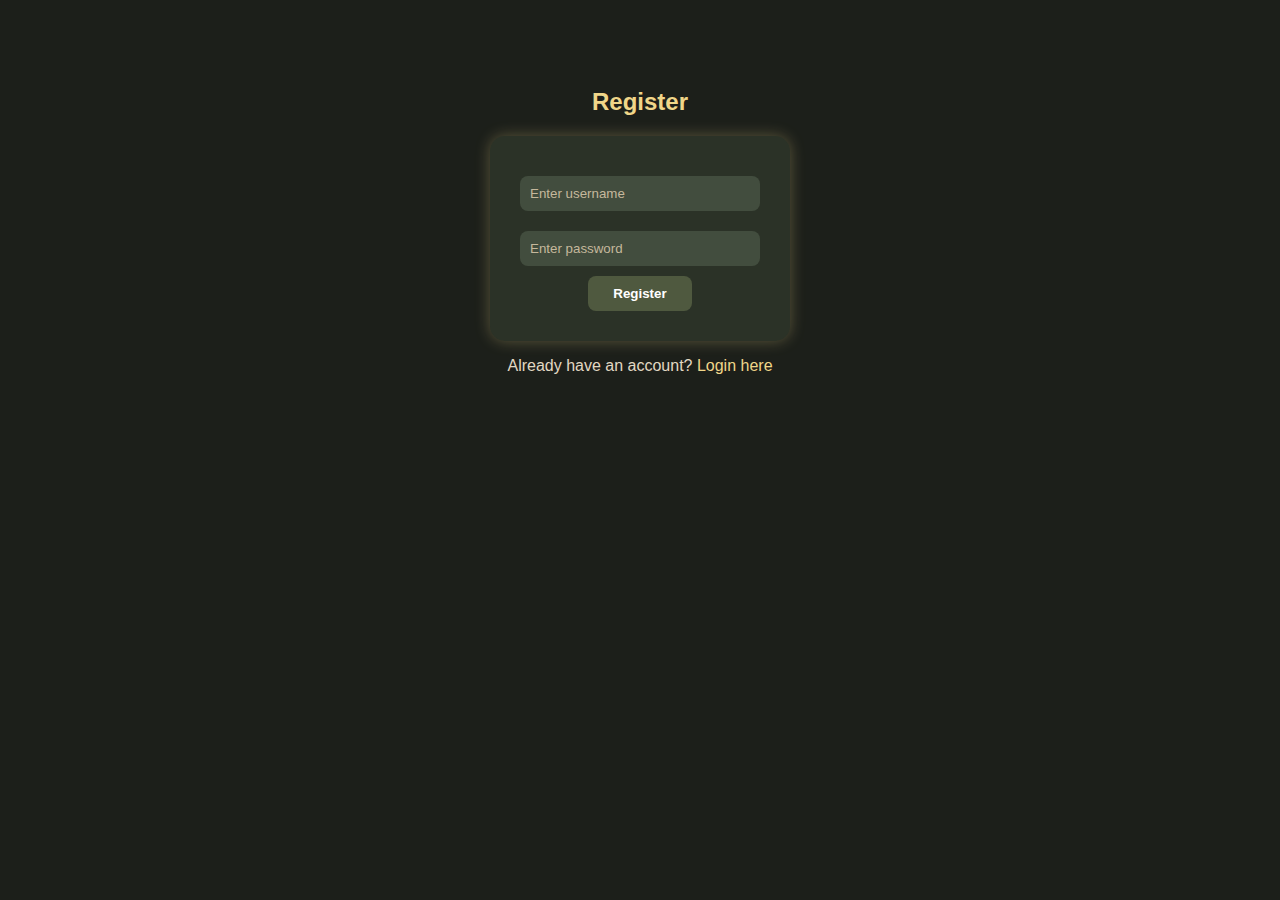
<file: index.html>
<!DOCTYPE html>
<html lang="en">
<head>
  <meta charset="UTF-8">
  <meta name="viewport" content="width=device-width, initial-scale=1.0">
  <title>Register</title>
  <link rel="stylesheet" href="style.css">
</head>
<body>

  <h2>Register</h2>
  <form id="registerForm">
    <input type="text" id="regUser" placeholder="Enter username" required><br>
    <input type="password" id="regPass" placeholder="Enter password" required><br>
    <button type="submit">Register</button>
  </form>

  <p>Already have an account? <a href="login.html">Login here</a></p>

  <script src="script.js"></script>
</body>
</html>
</file>
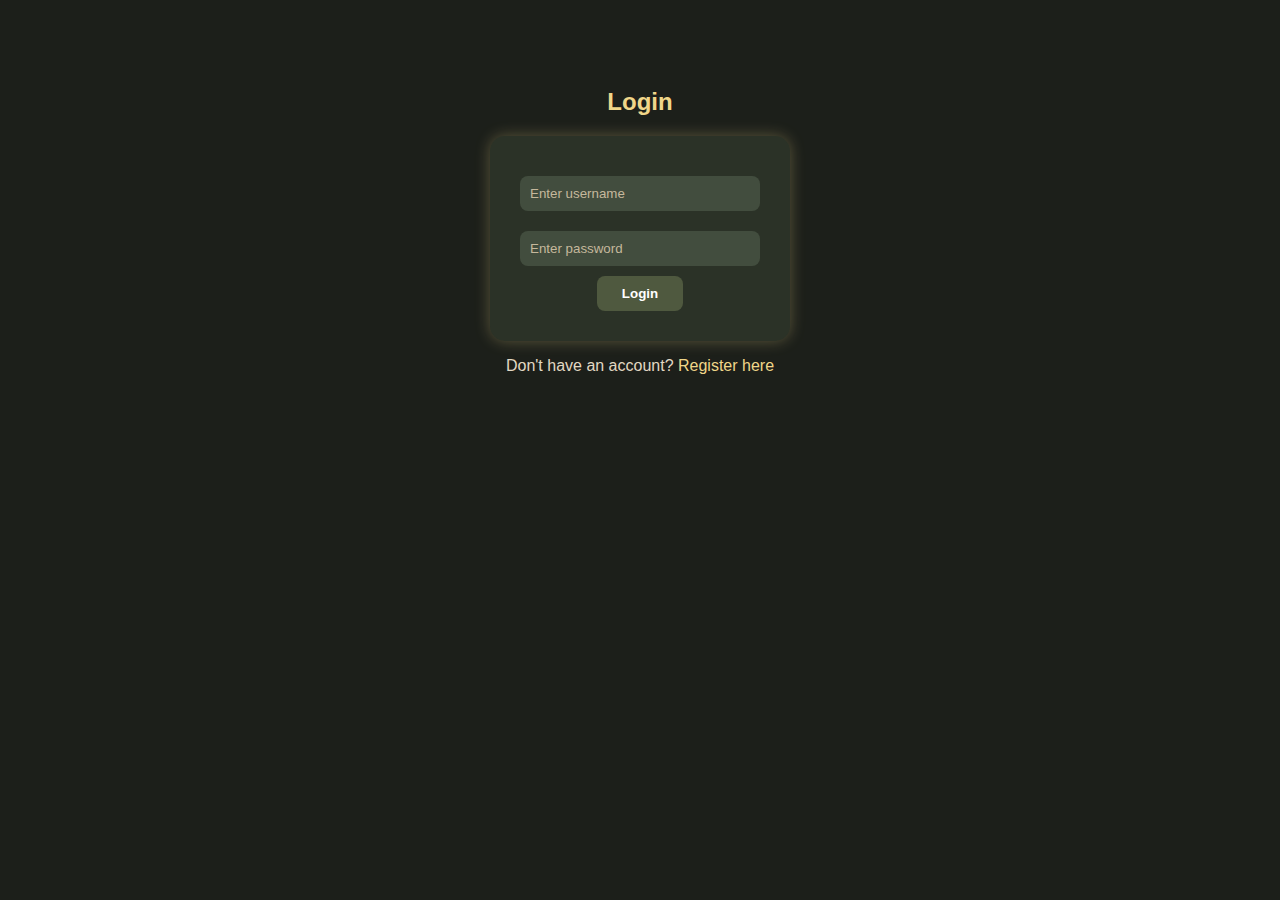
<file: login.html>
<!DOCTYPE html>
<html lang="en">
<head>
  <meta charset="UTF-8">
  <meta name="viewport" content="width=device-width, initial-scale=1.0">
  <title>Login</title>
  <link rel="stylesheet" href="style.css">
</head>
<body>

  <h2>Login</h2>
  <form id="loginForm">
    <input type="text" id="loginUser" placeholder="Enter username" required><br>
    <input type="password" id="loginPass" placeholder="Enter password" required><br>
    <button type="submit">Login</button>
  </form>

  <p>Don't have an account? <a href="register.html">Register here</a></p>

  <script>
    document.getElementById("loginForm").addEventListener("submit", function(e) {
      e.preventDefault();

      let username = document.getElementById("loginUser").value;
      let password = document.getElementById("loginPass").value;

      let storedUser = localStorage.getItem("username");
      let storedPass = localStorage.getItem("password");

      if (username === storedUser && password === storedPass) {
        // Store active session
        localStorage.setItem("activeUser", username);

        // Go to secure page
        window.location.href = "secure.html";
      } else {
        alert("Invalid username or password!");
      }
    });
  </script>

</body>
</html>
</file>
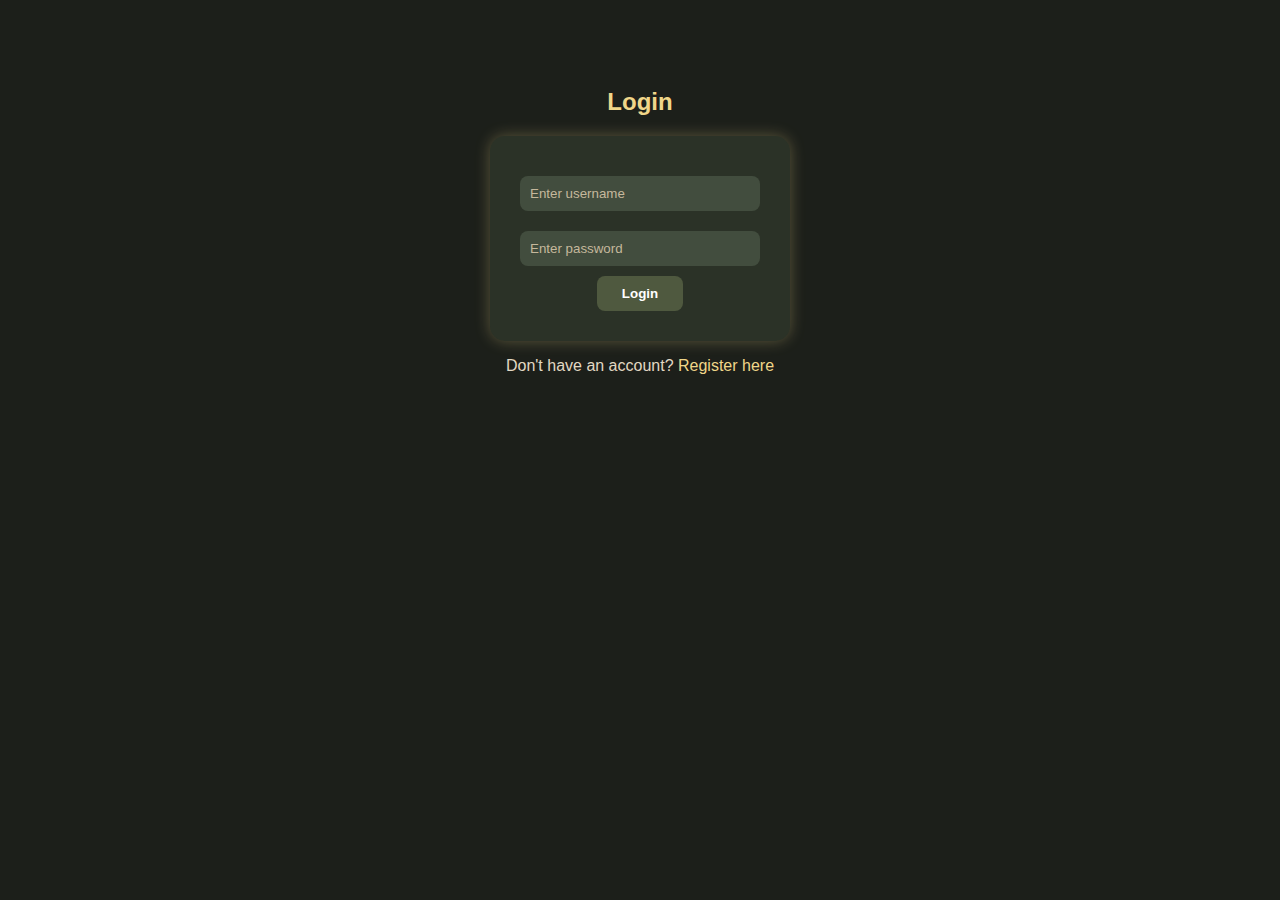
<file: secure.html>
<!DOCTYPE html>
<html lang="en">
<head>
  <meta charset="UTF-8">
  <title>Secured Page</title>
  <link rel="stylesheet" href="style.css">
  <style>
    body {
      display: flex;
      justify-content: center;
      align-items: center;
      height: 100vh;
      margin: 0;
    }
    .container {
      background-color: #2b3227; /* matches theme form bg */
      padding: 30px 40px;
      border-radius: 15px;
      box-shadow: 0 0 15px rgba(240, 214, 137, 0.3);
      text-align: center;
      color: #e2d8c3;
    }
    h2 {
      color: #f0d689;
      margin-bottom: 10px;
    }
    p {
      font-size: 18px;
      margin-bottom: 20px;
    }
    button {
      padding: 10px 25px;
      background-color: #4f593f;
      border: none;
      border-radius: 8px;
      color: #fff;
      cursor: pointer;
      font-weight: bold;
    }
    button:hover {
      background-color: #6c7a56;
    }
  </style>
</head>
<body>
  <div class="container">
    <h2>Welcome, <span id="usernameDisplay"></span>!</h2>
    <p>This is a secured page. Only logged-in users can see this.</p>
    <button onclick="logout()">Logout</button>
  </div>

  <script>
    // Redirect if not logged in
    const storedUser = localStorage.getItem("username");
    if (!storedUser) {
      alert("Please login first!");
      window.location.href = "login.html";
    } else {
      document.getElementById("usernameDisplay").textContent = storedUser;
    }

    function logout() {
      localStorage.removeItem("username");
      localStorage.removeItem("password");
      window.location.href = "login.html";
    }
  </script>
</body>
</html>
</file>
<file: style.css>
body {
  font-family: 'Segoe UI', sans-serif;
  background-color: #1c1f1a; /* dark greenish black */
  color: #e2d8c3; /* soft gold text */
  text-align: center;
  padding-top: 60px;
}

h2 {
  color: #f0d689; /* bright gold */
}

form {
  display: inline-block;
  background-color: #2b3227;
  padding: 30px;
  border-radius: 15px;
  box-shadow: 0 0 15px rgba(240, 214, 137, 0.3);
}

input {
  width: 220px;
  padding: 10px;
  margin: 10px 0;
  border: none;
  border-radius: 8px;
  background-color: #424d3e;
  color: #fff;
}

input::placeholder {
  color: #c5b89c;
}

button {
  padding: 10px 25px;
  background-color: #4f593f;
  border: none;
  border-radius: 8px;
  color: #fff;
  cursor: pointer;
  font-weight: bold;
}

button:hover {
  background-color: #6c7a56;
}

a {
  color: #f0d689;
  text-decoration: none;
}

a:hover {
  text-decoration: underline;
}
</file>
